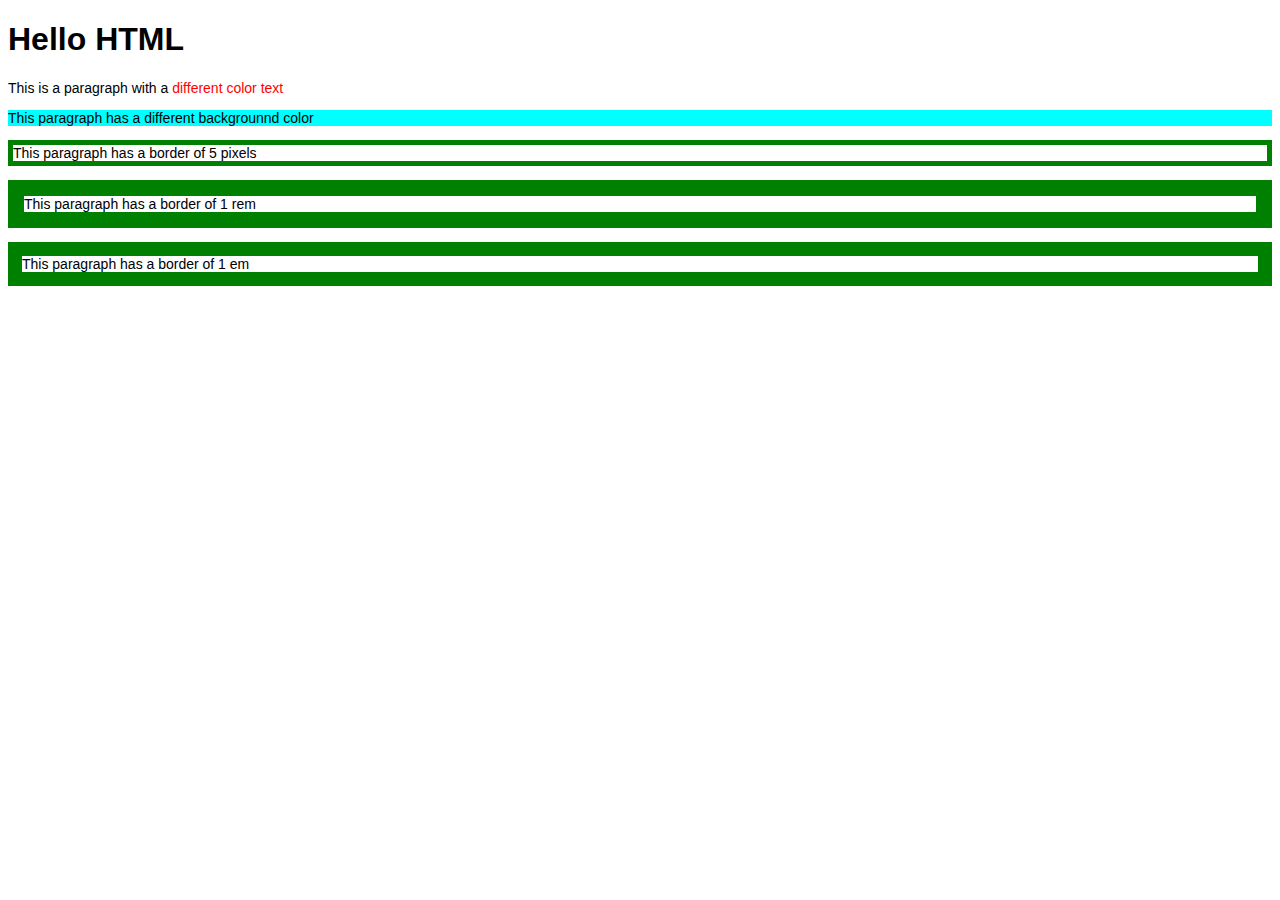
<file: Assignment/index.html>
<!DOCTYPE html>
<html>
<head>
    <meta charset="UTF-8">
    <link rel="stylesheet" type="text/css" href="style.css">
    <title>Simple Web Page</title>
</head>
<body>
    <h1>Hello HTML</h1>
    <div id="content">
    <p id="para1">This is a paragraph with a <span id="span1">different color text</span></p>
    <p id="para2">This paragraph has a different backgrounnd color </p>
    <p id="para3">This paragraph has a border of 5 pixels</p>
    <p id="para4">This paragraph has a border of 1 rem</p>
    <p id="para5">This paragraph has a border of 1 em</p>
    </div>
</body>
</file>
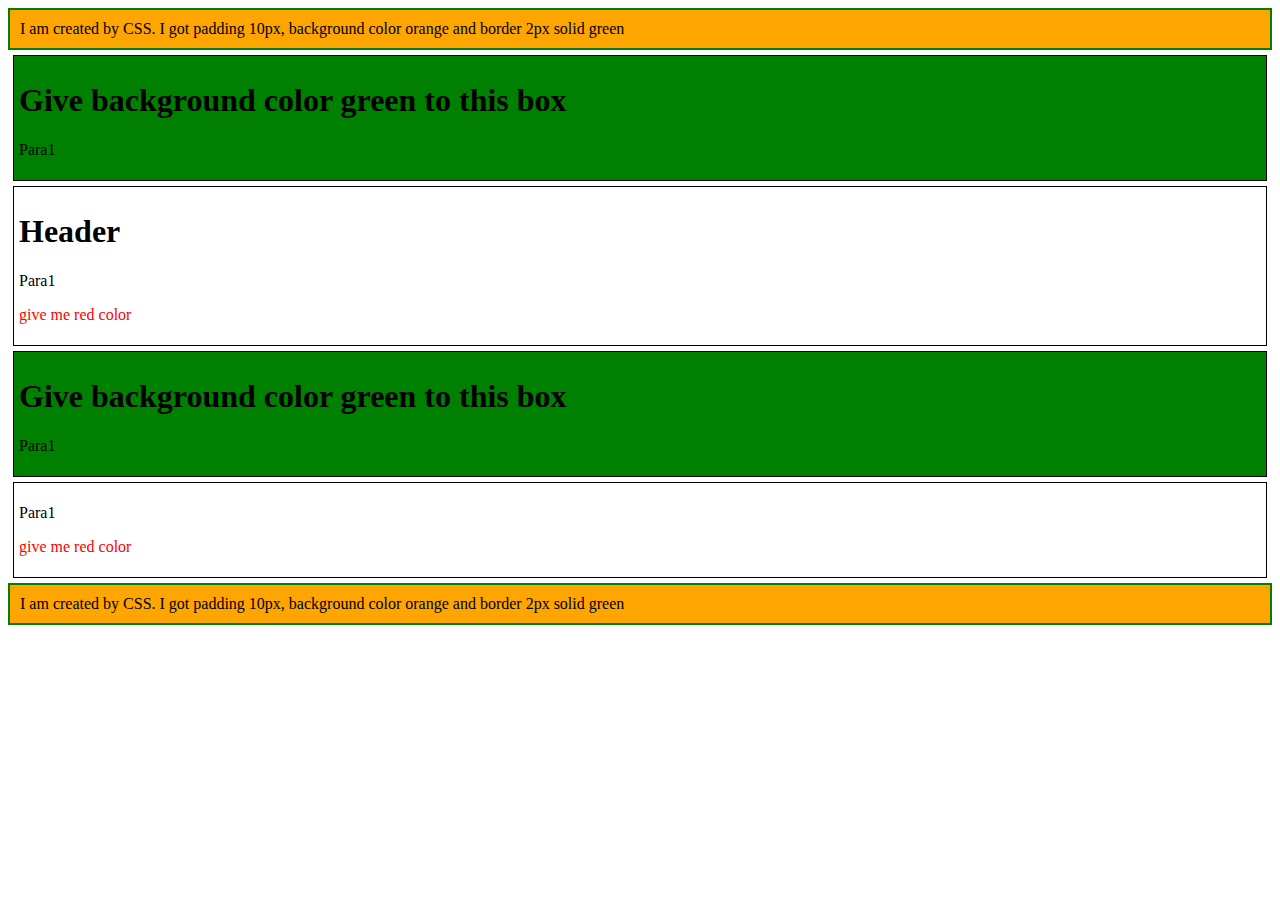
<file: Assignment1/index.html>
<!DOCTYPE html>
<html lang="en">

<head>
    <meta charset="UTF-8">
    <meta name="viewport" content="width=device-width, initial-scale=1.0">
    <title>Day2</title>
    <link rel="stylesheet" href="style.css">
</head>

<body>

    <div class="container">
        <div class="box">
            <h1>Give background color green to this box</h1>
            <p>Para1</p>
        </div>

        <div class="box">
            <h1>Header</h1>
            <p>Para1</p>
            <p>give me red color</p>
        </div>

        <div class="box">
            <h1>Give background color green to this box</h1>
            <p>Para1</p>
        </div>

        <div class="box">
            <p>Para1</p>
            <p>give me red color</p>
        </div>
    </div>

</body>

</html>
</file>
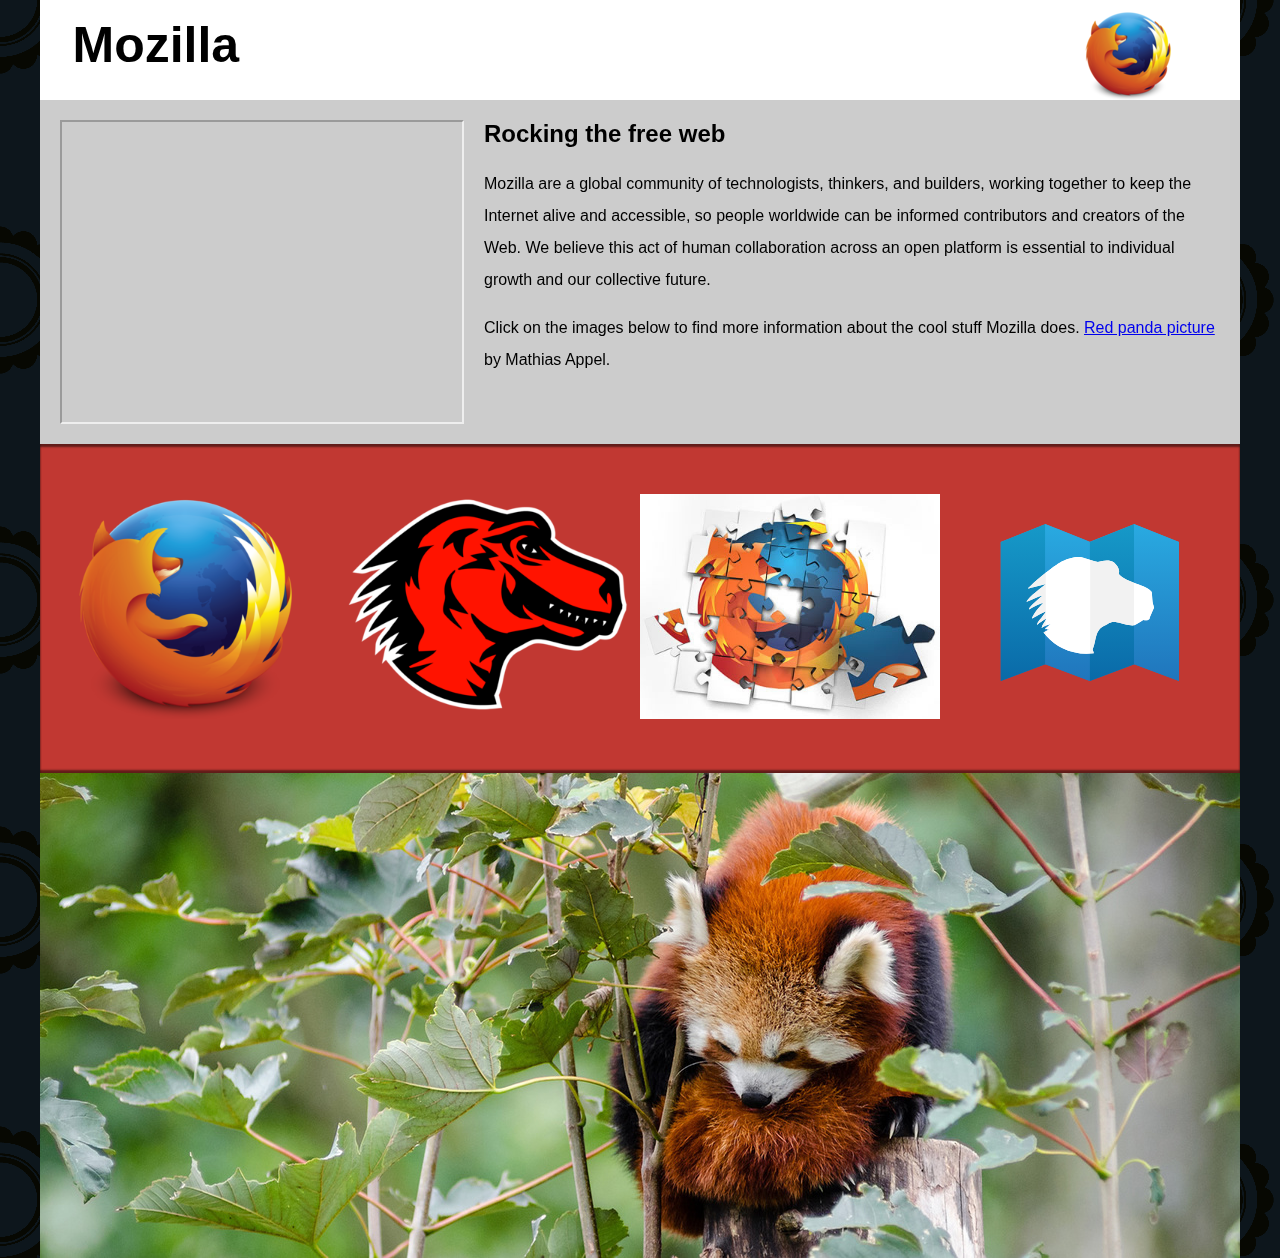
<file: Assignment2/index.html>
<!DOCTYPE html>
<html>
    <head>
        <meta charset="UTF-8"/>
        <meta name="viewport" content="width=device-width, initial-scale=1.0">
        <link rel="stylesheet" type="text/css" href="style.css">
        <title>Responsive Webpage</title>
    </head>
    <body>
         <header>
             <img src="Images/firefox-logo-120px.png" alt="Mozilla Firefox Logo">
             <h1>Mozilla</h1>
         </header>
         <main>
             <article>
                <iframe width="400" height="300" src="https://www.youtube.com/embed/ojcNcvb1olg">
                </iframe>
                <h2>Rocking the free web</h2>
                <p>Mozilla are a global community of technologists, thinkers, and builders, working together to keep the Internet alive and accessible, so people worldwide can be informed contributors and creators of the Web. We believe this act of human collaboration across an open platform is essential to individual growth and our collective future.</p>
                <p>Click on the images below to find more information about the cool stuff Mozilla does. <a href="https://www.flickr.com/photos/mathiasappel/21675551065/">Red panda picture</a> by Mathias Appel.</p>
             </article>
             <div class="further-info">
                <a href="https://www.mozilla.org/en-US/firefox/new/">
                  <img srcset="Images/firefox-logo-400px.png,
                                Images/firefox-logo-120px.png"
                                sizes="(max-width:400px) 120px"
                                src="Images/firefox_logo-only_RGB.png"
                                alt="Firefox Logo"/>
                </a>
                <a href="https://www.mozilla.org/">
                   <img srcset="Images/mozilla-dinosaur-head-400px.png,
                    Images/mozilla-dinosaur-head-120px.png"
                    sizes="(max-width:400px) 120px,1200px"
                    src="Images/mozilla-dinosaur-head.png"
                    alt="Mozilla-Dinosaur-Head"/>
                </a>
                <a href="https://addons.mozilla.org/">
                    <img srcset="Images/firefox-addons.jpg,
                    Images/firefox-addons-120px.jpg"
                    sizes="(max-width:400px) 120px"
                    src="Images/firefox-addons.jpg"
                    alt="Firefox Addons"/>
                </a>
                <a href="https://developer.mozilla.org/en-US/">
                    <img src="Images/mdn.svg" alt="MDN svg"/>
                </a>
                <div class="clearfix"></div>
              </div>
              <div class="red-panda">
                <picture>
                    <source media="(min-width:1200px)" srcset="Images/red-panda-1200px.jpg">
                    <source media="(min-width:600px)" srcset="Images/red-panda-600px.jpg">
                    <img src="Images/red-panda.jpg" alt="Red Panda" style="width:auto;"/>
                </picture>
              </div>
         </main>
         
    </body>
</html>
</file>
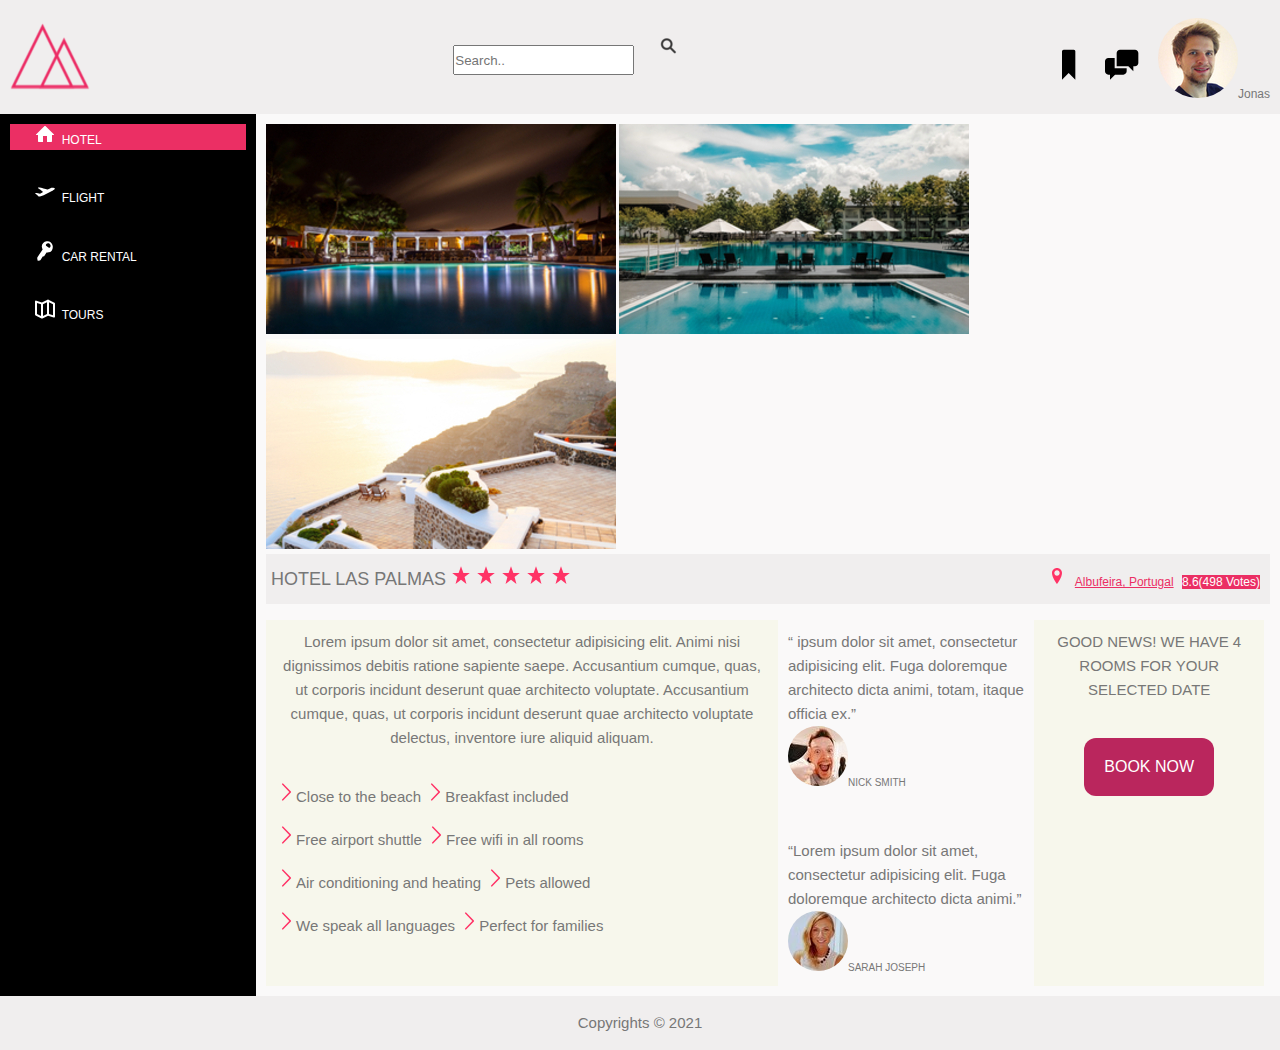
<file: Assignment3/homepage.html>
<!DOCTYPE html>
<html lang="en">
<head>
    <meta charset="UTF-8">
    <meta http-equiv="X-UA-Compatible" content="IE=edge">
    <meta name="viewport" content="width=device-width, initial-scale=1.0">
    <link rel="stylesheet" href="stylesheet.css">
    <title>Single Page Application</title>
</head>
<body>
    <div class="container">
    <header class="header-section">
        <img src="Images/favicon1.png" alt="Logo" class="logo1"/>
        <div>
        <input type="search" class="searchbar1" placeholder="Search.." class="searchbar1"/>
        <span class="span1"><img src="Images/search.png" alt="Search Icon"></span></div>
        <div class="header-menu">
         <a href=""><img src="Images/bookmark.svg" alt="Bookmark" class="bookmark1"/></a>
         <a href=""><img src="Images/chat.svg" alt="Chat" class="chat1"/></a>
         <img src="Images/user11.jpg" alt="User Phot" class="user1" /><span class="span2">Jonas</span>
        </div>
    </header>
    <section class="main-section">
      <nav class="content-navbar">
        <ul>
            <li class="active"><a href="#"><img src="Images/home.svg" alt="Hotel Info" id="img1"/>&nbsp;&nbsp;<label id="l1">HOTEL</label></li></a><br><br>
            <li><a href=""><img src="Images/aircraft-take-off.svg" alt="Flight Info" id="img2"/>&nbsp;&nbsp;<label id="l2">FLIGHT</label></li></a><br><br>
            <li><a href=""><img src="Images/key.svg" alt="Car Rent Info" id="img3"/>&nbsp;&nbsp;<label id="l3">CAR RENTAL</label></li></a><br><br>
            <li><a href=""><img src="Images/map.svg" alt="Tour Info" id="img4"/>&nbsp;&nbsp;<label id="l4">TOURS</label></li></a>
        </ul>
      </nav>
      <article class="content-article">
        <div class="content-image">
            <img src="Images/hotel1.jpg" alt="Hotel Image">
            <img src="Images/hotel2.jpg" alt="Hotel Image">
            <img src="Images/hotel3.jpg" alt="Hotel Image">
        </div>
        <div class="content-details">
            <div class="content-div1">
                <p class="para1">HOTEL LAS PALMAS
            <span class="star-image">
                <img src="Images/star.svg" alt="Star">
                <img src="Images/star.svg" alt="Star">
                <img src="Images/star.svg" alt="Star">
                <img src="Images/star.svg" alt="Star">
                <img src="Images/star.svg" alt="Star">
            </span></p>
        </div>
            <div  class="content-div2">
                <span>
                <img src="Images/location-pin.svg" alt="Location">&nbsp;&nbsp;&nbsp;<span class="place"><u>Albufeira, Portugal</u></span>&nbsp;&nbsp;&nbsp;<span class="votes">8.6(498 Votes)</span>
            </span>
            </div>
        </div><br> 
        <div class="main-content-area">
            <article class="article1">
                <div><p class="para2">
                 Lorem ipsum dolor sit amet, consectetur adipisicing elit. Animi nisi
                 dignissimos debitis ratione sapiente saepe. Accusantium cumque, quas,
                 ut corporis incidunt deserunt quae architecto voluptate.

                 Accusantium cumque, quas, ut corporis incidunt deserunt quae architecto 
                 voluptate delectus, inventore iure aliquid aliquam.
                </p></div><br><br>
                <div class="highlights">
                    <div>
                        <span>
                            <img src="Images/chevron-thin-right.svg" alt="chevron-thin-right1"><span class="cls1">Close to the beach</span>
                            <img src="Images/chevron-thin-right.svg" alt="chevron-thin-right2"><span class="cls2">Breakfast included</span>
                       </span>
                    </div><br>
                    <div>
                        <span>
                            <img src="Images/chevron-thin-right.svg" alt="chevron-thin-right3"><span class="cls3">Free airport shuttle</span>
                            <img src="Images/chevron-thin-right.svg" alt="chevron-thin-right4"><span class="cls4">Free wifi in all rooms</span>
                       </span>
                    </div><br>
                    <div>
                        <span>
                            <img src="Images/chevron-thin-right.svg" alt="chevron-thin-right5"><span class="cls5">Air conditioning and heating</span>
                            <img src="Images/chevron-thin-right.svg" alt="chevron-thin-right6"><span class="cls6">Pets allowed</span>
                       </span>
                    </div><br>
                    <div>
                        <span>
                            <img src="Images/chevron-thin-right.svg" alt="chevron-thin-right7"><span class="cls7">We speak all languages</span>
                            <img src="Images/chevron-thin-right.svg" alt="chevron-thin-right8"><span class="cls8">Perfect for families</span>
                       </span>
                    </div>
                </div>
            </article>
            <article class="article2">
                <div class="review1">
                    <p><q> ipsum dolor sit amet, consectetur adipisicing elit. 
                     Fuga doloremque architecto dicta animi, totam, itaque officia ex.</q></p>
                    <span ><img src="Images/user-1.jpg" alt="User 1" class="img-user1"><span class="span-user1">NICK SMITH</span></span>
                </div><br><br><br>
                <div class="review2">
                    <p><q>Lorem ipsum dolor sit amet, consectetur adipisicing elit.
                         Fuga doloremque architecto dicta animi.</q></p>
                    <span ><img src="Images/user-2.jpg" alt="User 2" class="img-user2"><span class="span-user2">SARAH JOSEPH</span></span>
                </div>
            </article>
            <article class="article3">
               <div><p>GOOD NEWS! WE HAVE 4 ROOMS
                FOR YOUR SELECTED DATE</p></div><br><br>
                <button class="btn-1">BOOK NOW</button>
            </article>
        </div>
      </article>
    </section>
    <footer class="footer-section">
        Copyrights &copy; 2021
    </footer>
    </div>
</body>
</html>
</file>
<file: Assignment/style.css>
body{
    font-family: verdana, sans-serif;
}
#content{
    font-size: 14px;
}
#span1{
  color:red;  
}
#para2{
    background-color: aqua;
}
#para3{
    border-color: green;
    border-width: 5px;
    border-style: solid;
}
#para4{
    border-color: green;
    border-width: 1rem;
    border-style: solid;
}
#para5{
    border-color: green;
    border-width: 1em;
    border-style: solid;
}
</file>
<file: Assignment1/style.css>
.box {
    border: 1px solid #000;
    margin: 5px;
    padding: 5px;
}
p:nth-of-type(2){
    color: red;
}
.box:nth-child(2n+1) {
    background-color: green;
}
.container :hover{
    background-color: yellow;
}
.container::before,
.container::after {
    content: "I am created by CSS. I got padding 10px, background color orange and border 2px solid green";
    display: block;
    padding: 10px;
    background-color: orange;
    border: 2px;
    border-style: solid;
    border-color: green;
}
</file>
<file: Assignment2/style.css>
html {
    font-family: Arial, Helvetica, sans-serif;
    background-image: url(pattern.png);
  }

  body {
    margin: 0 auto;
    width: 100%;
    background-color: white;
    position: relative;
    max-width: 1200px;
  }

  header {
    background-color: white;
    height: 100px;
  }

  header img {
    position: absolute;
    float: right;
    right: 50px;
    top: 10px;
  }

  h1 {
    font-size: 50px;
    line-height: 90px;
    margin: 0 0 0 32.5px;
  }

  main {
    background: #ccc;
  }
  iframe {
    float: left;
    margin: 0 20px 20px 0;
    max-width: 100%;
  }

  article {
    padding: 20px;
  }

  h2 {
    margin-top: 0;
  }

  p {
    line-height: 2;
  }
  .further-info{
    clear: left;
    padding: 50px 0;
    background: #c13832;
    box-shadow: inset 0 3px 2px rgba(0,0,0,0.5),
                inset 0 -3px 2px rgba(0,0,0,0.5);
  }
 .further-info a {
    width: 25%;
    display: block;
    float: left;
  }
  .further-info img {
    max-width: 100%;
  }

  .clearfix {
    clear: both;
  }
  .red-panda img {
    display: block;
    max-width: 100%;
  }
</file>
<file: Assignment3/stylesheet.css>
:root {
    --color-primary: #eb2f64;
    --color-primary-light: #FF3366;
    --color-primary-dark: #BA265D;

    --color-grey-light-1: #faf9f9;
    --color-grey-light-2: #f4f2f2;
    --color-grey-light-3: #f0eeee;
    --color-grey-light-4: #ccc;

    --color-grey-dark-1: #333;
    --color-grey-dark-2: #777;
    --color-grey-dark-3: #999;

    --shadow-dark: 0 2rem 6rem rgba(0, 0, 0, .3);
    --shadow-light: 0 2rem 5rem rgba(0, 0, 0, .06);

    --line: 1px solid var(--color-grey-light-2);
}


* {
    margin: 0;
    padding: 0;
}

*,
*::before,
*::after {
    box-sizing: inherit;
}

html {
    box-sizing: border-box;
    /* 1rem = 10px, 10px/16px = 62.5% */
    font-size: 62.5%;
}

@media only screen and (max-width: 400px) {
    html {
        font-size: 50%;
    }

}

body {
    font-family: 'Open Sans', sans-serif;
    font-weight: 400;
    line-height: 1.6;
    color: var(--color-grey-dark-2);
    background-image: linear-gradient(to right bottom, var(--color-primary-light), var(--color-primary-dark));
    background-size: cover;
    background-repeat: no-repeat;

    min-height: 100vh;
}
.container{
    flex-direction: column;
}
header{
    background-color: var(--color-grey-light-3);
    display: flex;
    justify-content: space-between;
    width: auto;
}
  header, footer, article, nav, aside {
    padding: 1em;
  }
  .user1{
    border-radius: 50%;
    margin-top: 8px;
}
.span2{
    text-align: center;
    font-size: 12px;
}
.searchbar1{
    height: 30px;
    margin-top: 35px;
}
.span1{
    margin-left: 12px;
    position: relative;
}
.main-section {
    display: flex;
    flex: 1;
  }
.content-navbar{
    background-color:black; 
    flex: 0 0 20vw;
}
ul li a{
	text-decoration:none;
	color: white;
	padding:5px 25px;
	font-size: 12px;
}
ul li:hover{
    background-color: var(--color-primary-light);
}
ul li.active{
    background-color: #eb2f64;
}
.content-article{
    background-color:var(--color-grey-light-1);
    flex: 1;
}
.content-details{
    margin-top: 0%;
    background-color: var(--color-grey-light-3);
    display: flex;
    justify-content: space-between;
    height: 50px;
    align-items: center;
}
.content-div2{
    justify-content: space-between;
    padding: 1em;
}
.place{
    font-size: 12px;
    color :#eb2f64;
}
.votes{
    font-size: 12px;
    background-color:#eb2f64 ;
    color: white;
    height: 50px;
    display: inline;
}
.main-content-area{
    display: flex;
    flex: 1;
}
.article1{
    flex: 0 0 40vw; 
    background-color: rgb(247, 247, 236);
}
.article2{
    flex: 0 0 20vw;
    align-items: center; 
}
.article3{
    flex: 0 0 18vw; 
    background-color: rgb(247, 247, 236);
    align-items: center;
    text-align: center;
}
.para1{
    margin-left: 5px;
    font-size:18px;
}
.para2{
    border: 1;
    border-color:burlywood;
    font-size: 15px;
    text-align: center;
}
.img-user1{
    border-radius: 50%;
}
.img-user2{
    border-radius: 50%;
}
.article2 p{
    font-size: 15px;
    justify-content: space-between;
}
.article3 p{
    font-size: 15px;
}
.btn-1{
    background-color:#BA265D;
    border-radius: 12px;
    border: none;
    color: white;
    padding: 20px;
    text-align: center;
    text-decoration: none;
    display: inline-block;
    font-size: 16px;
    margin: 4px 2px;
}
.highlights div span{
    justify-content: space-between;
    font-size: 15px;
}
.highlights{
    align-items: center;
}
footer {
    background-color:var(--color-grey-light-3) ;
    text-align: center;
    font-size: 15px;
  }
</file>
